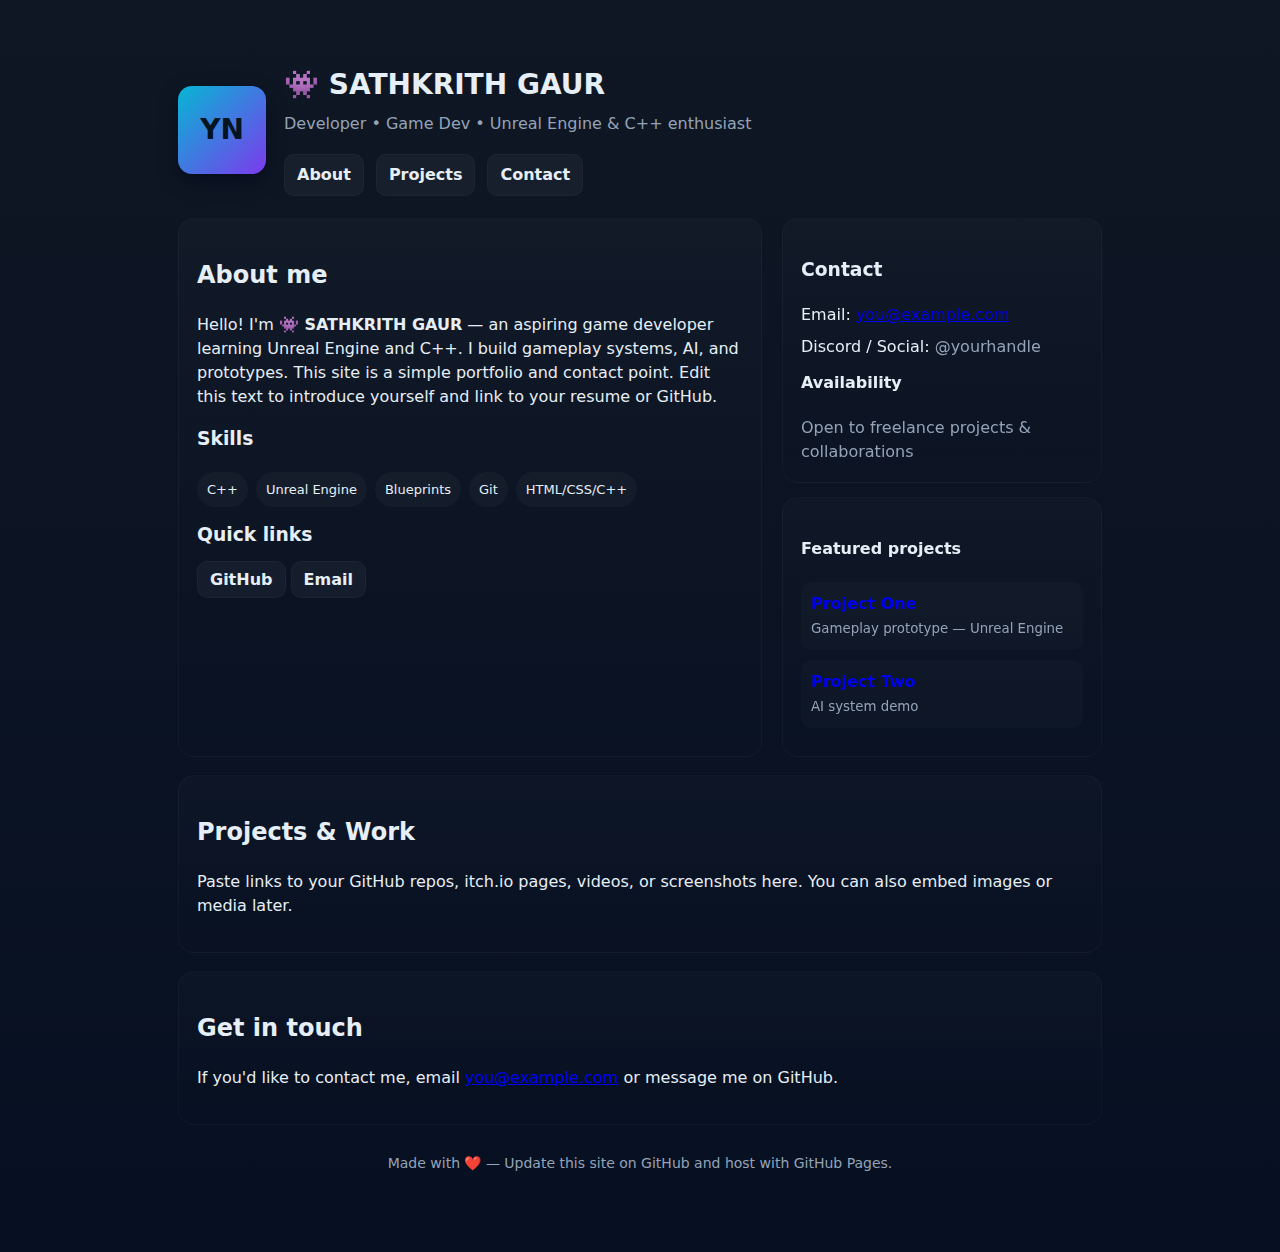
<file: index.html>
<!--
  Starter single-file personal website (index.html)
  - Edit the placeholders (YOUR NAME, short bio, project links)
  - Save as index.html and push to a GitHub repo to host with GitHub Pages.

  Quick Git commands (replace <username> and <repo>):
    git init
    git add index.html
    git commit -m "Initial site"
    git branch -M main
    git remote add origin https://github.com/<username>/<repo>.git
    git push -u origin main

  For a user site (username.github.io) name the repo exactly: <username>.github.io
  For a project site: enable GitHub Pages in repo Settings -> Pages -> Deploy from branch (main) / root or gh-pages branch.
-->

<!doctype html>
<html lang="en">
<head>
  <meta charset="utf-8">
  <meta name="viewport" content="width=device-width,initial-scale=1">
  <title> 👾 SATHKRITH GAUR — Portfolio</title>
  <meta name="description" content="Personal website — portfolio, projects and contact">
  <style>
    :root{--bg:#0f1724;--card:#0b1220;--accent:#06b6d4;--muted:#94a3b8;--glass:rgba(255,255,255,0.04)}
    *{box-sizing:border-box}
    body{margin:0;font-family:Inter,system-ui,-apple-system,Segoe UI,Roboto,'Helvetica Neue',Arial;background:linear-gradient(180deg,var(--bg),#071022);color:#e6eef6;line-height:1.5}
    .wrap{max-width:980px;margin:36px auto;padding:28px}
    header{display:flex;align-items:center;gap:18px}
    .avatar{width:88px;height:88px;border-radius:14px;background:linear-gradient(135deg,var(--accent),#7c3aed);display:flex;align-items:center;justify-content:center;font-weight:700;font-size:28px;color:#041421;box-shadow:0 6px 18px rgba(2,6,23,0.6)}
    h1{margin:0;font-size:28px}
    p.lead{color:var(--muted);margin:6px 0 0}

    nav{margin-top:18px;display:flex;gap:12px;flex-wrap:wrap}
    .btn{background:var(--glass);padding:8px 12px;border-radius:10px;text-decoration:none;color:inherit;border:1px solid rgba(255,255,255,0.03);font-weight:600}

    main{display:grid;grid-template-columns:1fr 320px;gap:20px;margin-top:22px}
    section.card{background:linear-gradient(180deg,rgba(255,255,255,0.02),transparent);padding:18px;border-radius:16px;border:1px solid rgba(255,255,255,0.03)}

    .projects a{display:block;padding:10px;border-radius:10px;margin-bottom:10px;text-decoration:none;background:rgba(255,255,255,0.02)}
    .projects a small{color:var(--muted)}

    aside .card{position:sticky;top:22px}
    .skills{display:flex;flex-wrap:wrap;gap:8px}
    .chip{background:rgba(255,255,255,0.03);padding:8px 10px;border-radius:999px;font-size:13px}

    footer{text-align:center;color:var(--muted);margin-top:28px;font-size:14px}

    /* responsive */
    @media (max-width:920px){main{grid-template-columns:1fr}aside .card{position:static}}
  </style>
</head>
<body>
  <div class="wrap">
    <header>
      <div class="avatar">YN</div>
      <div>
        <h1>👾 SATHKRITH GAUR</h1>
        <p class="lead">Developer • Game Dev • Unreal Engine & C++ enthusiast</p>
        <nav>
          <a class="btn" href="#about">About</a>
          <a class="btn" href="#projects">Projects</a>
          <a class="btn" href="#contact">Contact</a>
        </nav>
      </div>
    </header>

    <main>
      <section id="about" class="card">
        <h2>About me</h2>
        <p>Hello! I'm <strong>👾 SATHKRITH GAUR</strong> — an aspiring game developer learning Unreal Engine and C++. I build gameplay systems, AI, and prototypes. This site is a simple portfolio and contact point. Edit this text to introduce yourself and link to your resume or GitHub.</p>

        <h3 style="margin-top:14px">Skills</h3>
        <div class="skills">
          <div class="chip">C++</div>
          <div class="chip">Unreal Engine</div>
          <div class="chip">Blueprints</div>
          <div class="chip">Git</div>
          <div class="chip">HTML/CSS/C++</div>
        </div>

        <h3 style="margin-top:14px">Quick links</h3>
        <p style="margin:0"><a href="https://github.com/yourusername" target="_blank" class="btn">GitHub</a> <a href="#contact" class="btn">Email</a></p>
      </section>

      <aside>
        <section class="card">
          <h3>Contact</h3>
          <p style="margin:0 0 8px">Email: <a href="mailto:you@example.com">you@example.com</a></p>
          <p style="margin:0 0 8px">Discord / Social: <span style="color:var(--muted)">@yourhandle</span></p>
          <h4 style="margin-top:12px">Availability</h4>
          <p class="lead" style="margin:0;color:var(--muted)">Open to freelance projects & collaborations</p>
        </section>

        <section class="card" style="margin-top:14px">
          <h4>Featured projects</h4>
          <div class="projects">
            <a href="#"><strong>Project One</strong><br><small>Gameplay prototype — Unreal Engine</small></a>
            <a href="#"><strong>Project Two</strong><br><small>AI system demo</small></a>
          </div>
        </section>
      </aside>
    </main>

    <section id="projects" class="card" style="margin-top:18px">
      <h2>Projects & Work</h2>
      <p>Paste links to your GitHub repos, itch.io pages, videos, or screenshots here. You can also embed images or media later.</p>
    </section>

    <section id="contact" class="card" style="margin-top:18px">
      <h2>Get in touch</h2>
      <p>If you'd like to contact me, email <a href="mailto:you@example.com">you@example.com</a> or message me on GitHub.</p>
    </section>

    <footer>
      <p>Made with ❤️ — Update this site on GitHub and host with GitHub Pages.</p>
    </footer>
  </div>
</body>
</html>
</file>
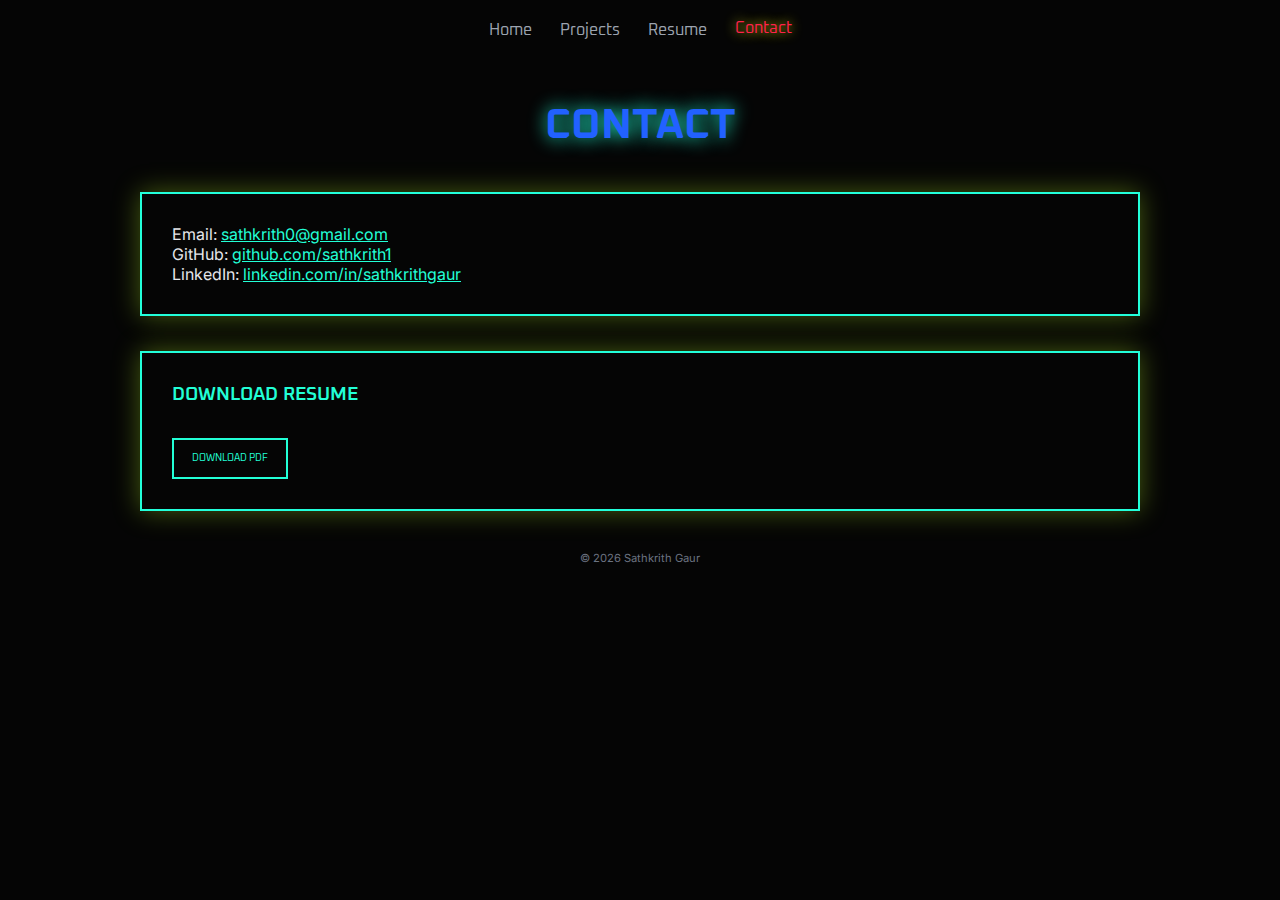
<file: contact.html>
<!DOCTYPE html>
<html>
<head>
  <title>Contact</title>
  <link rel="stylesheet" href="style.css">
</head>
<body>

<nav>
  <a href="index.html">Home</a>
  <a href="projects.html">Projects</a>
  <a href="resume.html">Resume</a>
  <a class="active" href="contact.html">Contact</a>
</nav>

<div class="page-header">
  <h1>CONTACT</h1>
</div>

<div class="card">
  <p>Email: <a href="mailto:sathkrith0@gmail.com">sathkrith0@gmail.com</a></p>
  <p>GitHub: <a href="https://github.com/sathkrith1" target="_blank">github.com/sathkrith1</a></p>
  <p>LinkedIn: <a href="https://www.linkedin.com/in/sathkrithgaur" target="_blank">linkedin.com/in/sathkrithgaur</a></p>
</div>

<div class="card">
  <h2>DOWNLOAD RESUME</h2>
  <a class="download-btn"
     href="https://drive.google.com/file/d/1j56UCmZrJQ3w93hg-Y8Z6OakCBKpYwOI/view"
     target="_blank">
     DOWNLOAD PDF
  </a>
</div>

<footer>© 2026 Sathkrith Gaur</footer>
</body>
</html>
</file>
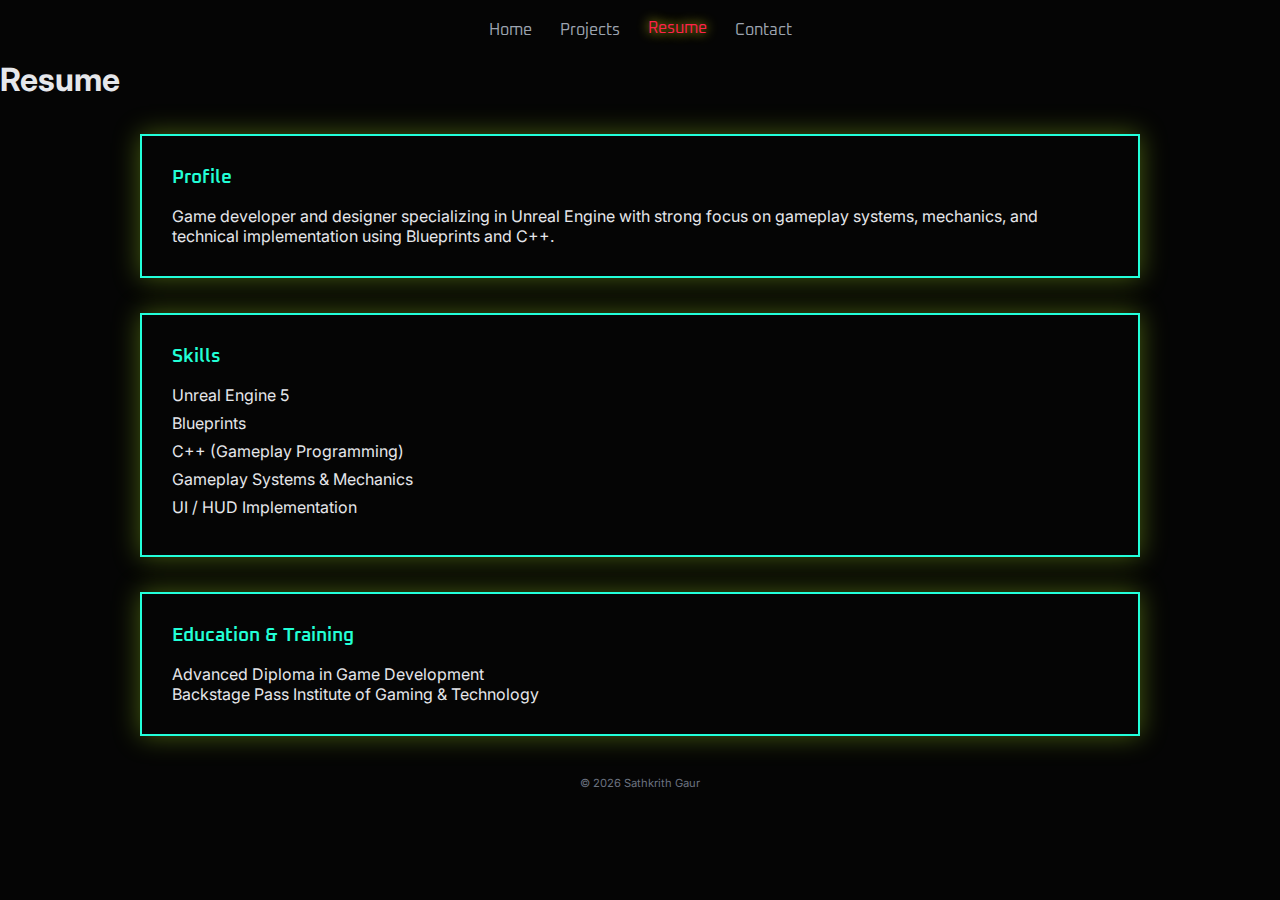
<file: resume.html>
<!DOCTYPE html>
<html lang="en">
<head>
  <meta charset="UTF-8" />
  <meta name="viewport" content="width=device-width, initial-scale=1.0"/>
  <title>Resume | Sathkrith Gaur</title>
  <link rel="stylesheet" href="style.css">
</head>
<body>

<nav>
  <a href="index.html">Home</a>
  <a href="projects.html">Projects</a>
  <a href="resume.html" class="active">Resume</a>
  <a href="contact.html">Contact</a>
</nav>

<section class="hero small">
  <h1>Resume</h1>
</section>

<section class="card">
  <h2>Profile</h2>
  <p>
    Game developer and designer specializing in Unreal Engine with strong focus on
    gameplay systems, mechanics, and technical implementation using Blueprints and C++.
  </p>
</section>

<section class="card">
  <h2>Skills</h2>
  <ul class="list">
    <li>Unreal Engine 5</li>
    <li>Blueprints</li>
    <li>C++ (Gameplay Programming)</li>
    <li>Gameplay Systems & Mechanics</li>
    <li>UI / HUD Implementation</li>
  </ul>
</section>

<section class="card">
  <h2>Education & Training</h2>
  <p>
    Advanced Diploma in Game Development<br>
    Backstage Pass Institute of Gaming & Technology
  </p>
</section>

<footer>
  © 2026 Sathkrith Gaur
</footer>

</body>
</html>
</file>
<file: style.css>
@import url('https://fonts.googleapis.com/css2?family=Oxanium:wght@400;600;700&family=Inter:wght@300;400;500&display=swap');


* {
  margin: 0;
  padding: 0;
  box-sizing: border-box;
}

body {
  background: #050505;
  color: #e5e7eb;
  font-family: Inter, sans-serif;
}


/* NAV */
nav {
  display: flex;
  justify-content: center;
  gap: 28px;
  padding: 20px;
}

nav a {
  font-family: Oxanium, sans-serif;
  font-size: 1rem;
  color: #9ca3af;
  text-decoration: none;
  transition: 0.5s;
}

nav a:hover,
nav a.active {
  color: #ff224a;
  text-shadow: 0 0 12px #fbff22;
  transform: translateY(-2px);
}

/* HEADER */
.page-header {
  text-align: center;
  margin: 40px 0;
}

.page-header h1 {
  font-family: Oxanium, sans-serif;
  font-size: 2.6rem; /* INCREASED */
  font-weight: 700;
  color: #2261ff;
  text-shadow: 0 0 18px #22ffd6;
}

.page-header p {
  margin-top: 12px;
  font-size: 0.85rem;
  color: #9ca3af;
}

/* CARD */
.card {
  max-width: 1000px;
  margin: 35px auto;
  padding: 30px;
  border: 2px solid #22ffda;
  box-shadow: 0 0 25px rgba(192, 255, 34, 0.35);
  transition: 0.25s;
}

.card:hover {
  transform: translateY(-4px);
  box-shadow: 0 0 45px rgba(255, 196, 34, 0.65);
}

.card h2 {
  font-family: Oxanium, sans-serif;
  font-size: 1.2rem;
  font-weight: 600;
  margin-bottom: 16px;
  color: #22ffd6;
}

.card ul {
  list-style: none;
}

.card li {
  margin-bottom: 8px;
}

/* PROJECT MEDIA */
.project video,
.project img {
  width: 100%;
  max-width: 380px;          /* controls max size */
  height: auto;
  display: block;
  margin: 18px auto 0 auto;  /* centers media */
  border-radius: 10px;
  border: 2px solid #22ffd6;
  box-shadow: 0 0 18px rgba(34,255,214,0.35);
}

/* LINKS */
a {
  color: #22ffd6;
}

a:hover {
  text-decoration: underline;
}

/* BUTTON */
.download-btn {
  display: inline-block;
  margin-top: 15px;
  padding: 12px 18px;
  font-family: Oxanium, sans-serif;
  font-size: 0.65rem;
  border: 2px solid #22ffd6;
  text-decoration: none;
  color: #22ffd6;
  transition: 0.25s;
}

.download-btn:hover {
  background: #22ffd6;
  color: #000;
  box-shadow: 0 0 20px #22ffd6;
}

/* FOOTER */
footer {
  text-align: center;
  margin: 40px 0;
  font-size: 0.7rem;
  color: #6b7280;
}

/* UPCOMING PROJECT STYLE */
.project.upcoming {
  border: 2px dashed #22ffd6;
  opacity: 0.85;
}

.project.upcoming:hover {
  opacity: 1;
}

/* CONTACT ICON BUTTONS */
.contact-icons {
  display: flex;
  justify-content: center;
  gap: 35px;
  margin-top: 20px;
}

.contact-icons img {
  width: 64px;
  height: 64px;
  padding: 10px;
  border: 2px solid #22ffd6;
  border-radius: 12px;
  transition: all 0.25s ease;
  box-shadow: 0 0 15px rgba(34,255,214,0.3);
}

.contact-icons img:hover {
  transform: translateY(-4px) scale(1.08);
  box-shadow: 0 0 30px rgba(34,255,214,0.8);
  background: rgba(34,255,214,0.1);
}

/* =========================
   MOBILE RESPONSIVE STYLES
   ========================= */
@media (max-width: 768px) {

  /* NAVBAR */
  nav {
    flex-wrap: wrap;
    gap: 18px;
    padding: 16px;
  }

  nav a {
    font-size: 0.9rem;
  }

  /* PAGE HEADERS */
  .page-header h1 {
    font-size: 2.2rem;
    text-align: center;
  }

  .page-header p {
    font-size: 0.85rem;
    padding: 0 10px;
  }

  /* CARDS */
  .card {
    margin: 24px 12px;
    padding: 22px;
  }

  .card h2 {
    font-size: 1.05rem;
  }

  .card p,
  .card li {
    font-size: 0.95rem;
    line-height: 1.6;
  }

  /* PROJECT MEDIA */
  .project video,
  .project img {
    max-width: 100%;
    height: auto;
    border-radius: 10px;
  }

  /* CONTACT ICONS */
  .contact-icons {
    gap: 22px;
  }

  .contact-icons img {
    width: 52px;
    height: 52px;
  }

  /* DOWNLOAD BUTTON */
  .download-btn {
    font-size: 0.7rem;
    padding: 10px 14px;
  }

  /* FOOTER */
  footer {
    font-size: 0.7rem;
    padding: 20px 10px;
  }
}

@media (max-width: 480px) {

  .page-header h1 {
    font-size: 1.9rem;
  }

  nav a {
    font-size: 0.85rem;
  }

  .card {
    padding: 18px;
  }
}

/* ==============================
   FORCE MOBILE FIX (RESUME + CONTACT)
   ============================== */
@media (max-width: 768px) {

  body.resume-page .card,
  body.contact-page .card {
    margin: 16px !important;
    padding: 20px !important;
    text-align: center !important;
  }

  body.resume-page .card h2,
  body.contact-page .card h2 {
    font-size: 1rem !important;
    margin-bottom: 12px !important;
  }

  body.resume-page .card p,
  body.contact-page .card p {
    font-size: 0.95rem !important;
    line-height: 1.7 !important;
  }

  body.contact-page .contact-icons {
    display: flex !important;
    flex-wrap: wrap !important;
    justify-content: center !important;
    gap: 18px !important;
  }

  body.contact-page .contact-icons img {
    width: 48px !important;
    height: 48px !important;
  }

  body.resume-page .download-btn {
    display: block !important;
    width: 100% !important;
    margin-top: 16px !important;
  }
}

/* =========================
   FIX RESUME & CONTACT WIDTH
   ========================= */
@media (max-width: 768px) {

  body.resume-page,
  body.contact-page {
    width: 100%;
    overflow-x: hidden;
  }

  body.resume-page .container,
  body.contact-page .container {
    max-width: 100% !important;
    width: 100% !important;
    padding-left: 12px !important;
    padding-right: 12px !important;
  }

  body.resume-page .card,
  body.contact-page .card {
    width: 100% !important;
    margin-left: auto !important;
    margin-right: auto !important;
  }
}

@media (max-width: 768px) {

  body.resume-page main,
  body.contact-page main {
    width: 100% !important;
    padding: 0 !important;
  }
}



/* =========================
   END OF MOBILE STYLES
   ========================= */
</file>
